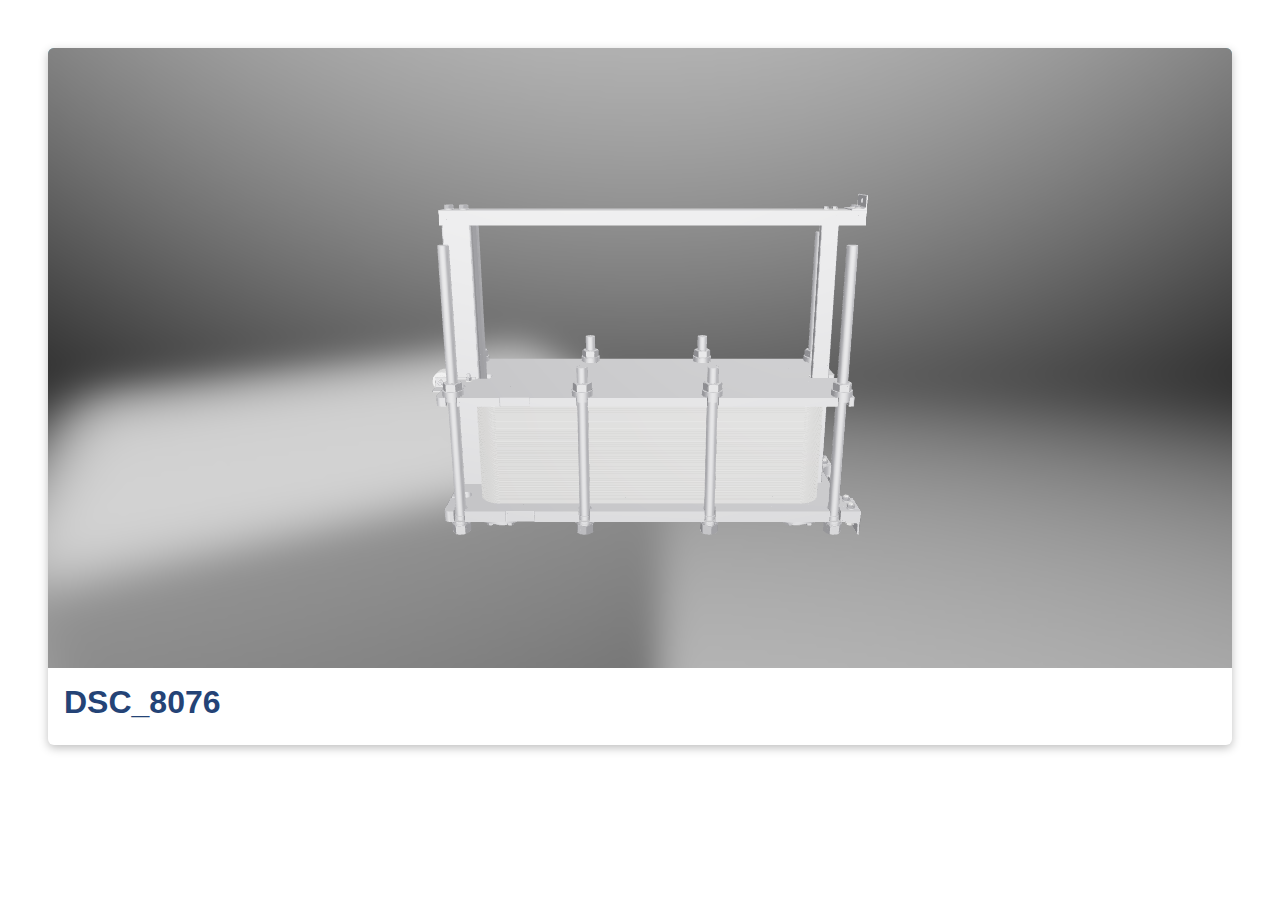
<file: DSC_8076/index.html>
<!DOCTYPE html>
<html lang="en">
  <head>
    <title> Danfoss </title>
    <meta charset="utf-8">
    <meta http-equiv="X-UA-Compatible" content="IE=edge">
    <meta name="viewport" content="width=device-width, initial-scale=1">

    <link rel="stylesheet" href="demo-styles.css">
    
    <!-- The following libraries and polyfills are recommended to maximize browser support -->
    <!-- NOTE: you must adjust the paths as appropriate for your project -->
    
    <!-- 🚨 REQUIRED: Web Components polyfill to support Edge and Firefox < 63 -->
    <script src="js/webcomponents-loader.js"></script>

    <!-- 💁 OPTIONAL: Intersection Observer polyfill for better performance in Safari and IE11 -->
    <script src="js/intersection-observer.js"></script>

    <!-- 💁 OPTIONAL: Resize Observer polyfill improves resize behavior in non-Chrome browsers -->
    <script src="js/ResizeObserver.js"></script>
    
    <!-- 💁 OPTIONAL: The :focus-visible polyfill removes the focus ring for some input types -->
    <script src="js/focus-visible.js" defer></script>

  </head> 
<body>
  <div id="card">
    <!-- All you need to put beautiful, interactive 3D content on your site: -->
	  
	 
	  
	  
	  
	  
	  
	  
	  
	  
  <model-viewer src="Model/DSC_8076.gltf"
		ar-modes="webxr scene-viewer quick-look" 
                  ios-src="Model/DSC_8076.usdz"
                  alt=""
                  shadow-intensity="0"
				 
                                 camera-controls
				  camera-orbit="90deg 75deg 12m"
				  safari chrome
                                   ar
				   ar-scale=""
				   skybox-image="Images/Background03.hdr"
				  poster="Images/Poster.png">
	  <div id="error" class="hide">AR is not supported on this device</div>
    </model-viewer>
    <script>
  document.querySelector("#model-viewer").addEventListener('ar-status', (event) => {
    if(event.detail.status === 'failed'){
      const error = document.querySelector("#error");
      error.classList.remove('hide');
      error.addEventListener('transitionend',(event) => {
        error.classList.add('hide');
      });
    }
  });
</script>
<style>
  #error {
    background-color: #ffffffdd;
    border-radius: 16px;
    padding: 16px;
    position: absolute;
    left: 50%;
    top: 50%;
    transform: translate3d(-50%, -50%, 0);
    transition: opacity 0.3s;
  }
  #error.hide {
    opacity: 0;
    visibility: hidden;
    transition: visibility 2s, opacity 1s 1s;
  }
</style>
	  
<section class="attribution">
      <h1> DSC_8076 </h1>
        </div>
        <!-- 💁 Include both scripts below to support all browsers! -->

  <!-- Loads <model-viewer> for modern browsers: -->
  <script type="module"
      src="js/model-viewer.js">
  </script>

  <!-- Loads <model-viewer> for old browsers like IE11: -->
  <script nomodule
      src="js/model-viewer-legacy.js">
  </script>

  

</body>
</html>
</file>
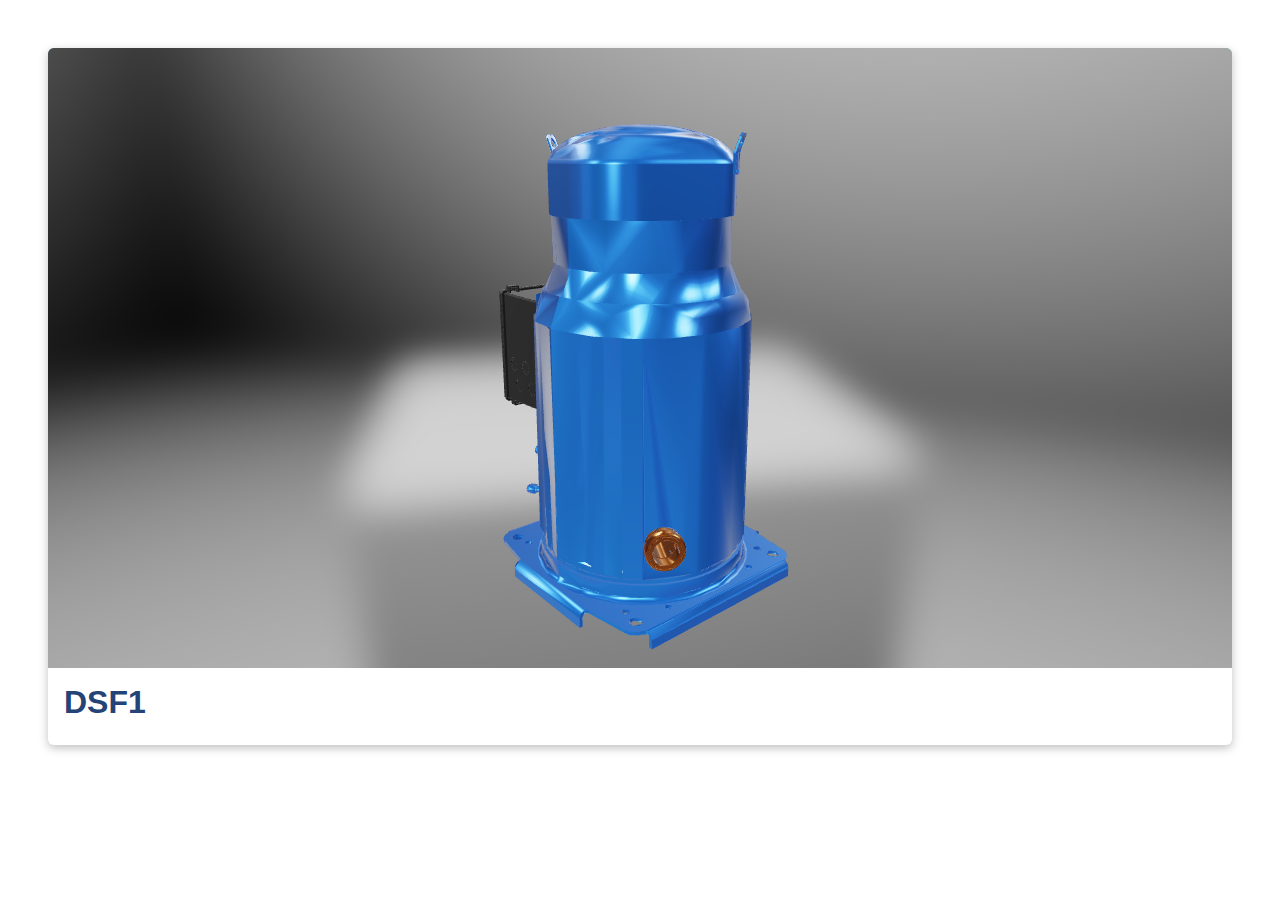
<file: DSF_Check_Check_one/index.html>
<!DOCTYPE html>
<html lang="en">
  <head>
    <title> Danfoss </title>
    <meta charset="utf-8">
    <meta http-equiv="X-UA-Compatible" content="IE=edge">
    <meta name="viewport" content="width=device-width, initial-scale=1">

    <link rel="stylesheet" href="demo-styles.css">
    
    <!-- The following libraries and polyfills are recommended to maximize browser support -->
    <!-- NOTE: you must adjust the paths as appropriate for your project -->
    
    <!-- 🚨 REQUIRED: Web Components polyfill to support Edge and Firefox < 63 -->
    <script src="js/webcomponents-loader.js"></script>

    <!-- 💁 OPTIONAL: Intersection Observer polyfill for better performance in Safari and IE11 -->
    <script src="js/intersection-observer.js"></script>

    <!-- 💁 OPTIONAL: Resize Observer polyfill improves resize behavior in non-Chrome browsers -->
    <script src="js/ResizeObserver.js"></script>
    
    <!-- 💁 OPTIONAL: The :focus-visible polyfill removes the focus ring for some input types -->
    <script src="js/focus-visible.js" defer></script>

  </head> 
<body>
  <div id="card">
    <!-- All you need to put beautiful, interactive 3D content on your site: -->
    <model-viewer src="Model/DSF3.glb"
                  ios-src="Model/DSF3.usdz"
                  alt=""
                  shadow-intensity="0"
				 ar-modes = "quick-look scene-viewer webxr"
                  camera-controls
				  camera-orbit="110deg 75deg 5m"
				  safari chrome
                   ar
				   ar-scale=""
				   skybox-image="Images/Background03.hdr"
				  poster="Images/Poster.png">
    </model-viewer>
    <section class="attribution">
      <h1> DSF1 </h1>
        </div>
        <!-- 💁 Include both scripts below to support all browsers! -->

  <!-- Loads <model-viewer> for modern browsers: -->
  <script type="module"
      src="js/model-viewer.js">
  </script>

  <!-- Loads <model-viewer> for old browsers like IE11: -->
  <script nomodule
      src="js/model-viewer-legacy.js">
  </script>
  
  

</body>
</html>
</file>
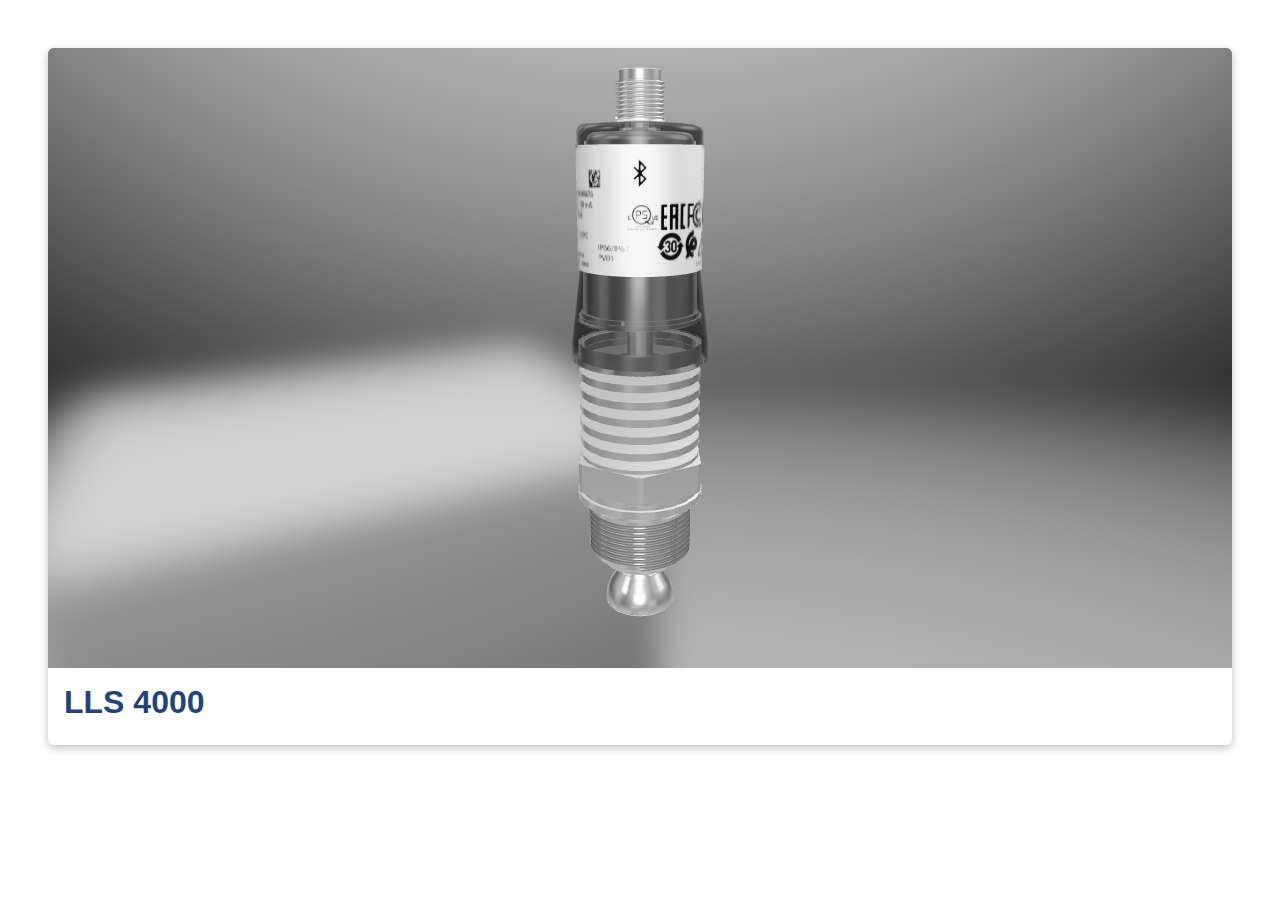
<file: LLS-4000_Output_iosError/index.html>
<!DOCTYPE html>
<html lang="en">
  <head>
    <title> Danfoss </title>
    <meta charset="utf-8">
    <meta http-equiv="X-UA-Compatible" content="IE=edge">
    <meta name="viewport" content="width=device-width, initial-scale=1">

    <link rel="stylesheet" href="demo-styles.css">
    
    <!-- The following libraries and polyfills are recommended to maximize browser support -->
    <!-- NOTE: you must adjust the paths as appropriate for your project -->
    
    <!-- 🚨 REQUIRED: Web Components polyfill to support Edge and Firefox < 63 -->
    <script src="js/webcomponents-loader.js"></script>

    <!-- 💁 OPTIONAL: Intersection Observer polyfill for better performance in Safari and IE11 -->
    <script src="js/intersection-observer.js"></script>

    <!-- 💁 OPTIONAL: Resize Observer polyfill improves resize behavior in non-Chrome browsers -->
    <script src="js/ResizeObserver.js"></script>
    
    <!-- 💁 OPTIONAL: The :focus-visible polyfill removes the focus ring for some input types -->
    <script src="js/focus-visible.js" defer></script>

  </head> 
<body>
  <div id="card">
    <!-- All you need to put beautiful, interactive 3D content on your site: -->
    <model-viewer src="Model/LLS-4000_02.gltf"
                  ios-src="Model/LLS-4000_02.usdz"
                  alt=""
                  shadow-intensity="0"
				  quick-look scene-viewer webxr
                  camera-controls
				  camera-orbit="90deg 75deg 12m"
				  safari chrome
                   ar
				   ar-scale=""
				   skybox-image="Images/Background03.hdr"
				  poster="Images/Poster.png">
    </model-viewer>
    <section class="attribution">
      <h1> LLS 4000 </h1>
        </div>
        <!-- 💁 Include both scripts below to support all browsers! -->

  <!-- Loads <model-viewer> for modern browsers: -->
  <script type="module"
      src="js/model-viewer.js">
  </script>

  <!-- Loads <model-viewer> for old browsers like IE11: -->
  <script nomodule
      src="js/model-viewer-legacy.js">
  </script>

  

</body>
</html>
</file>
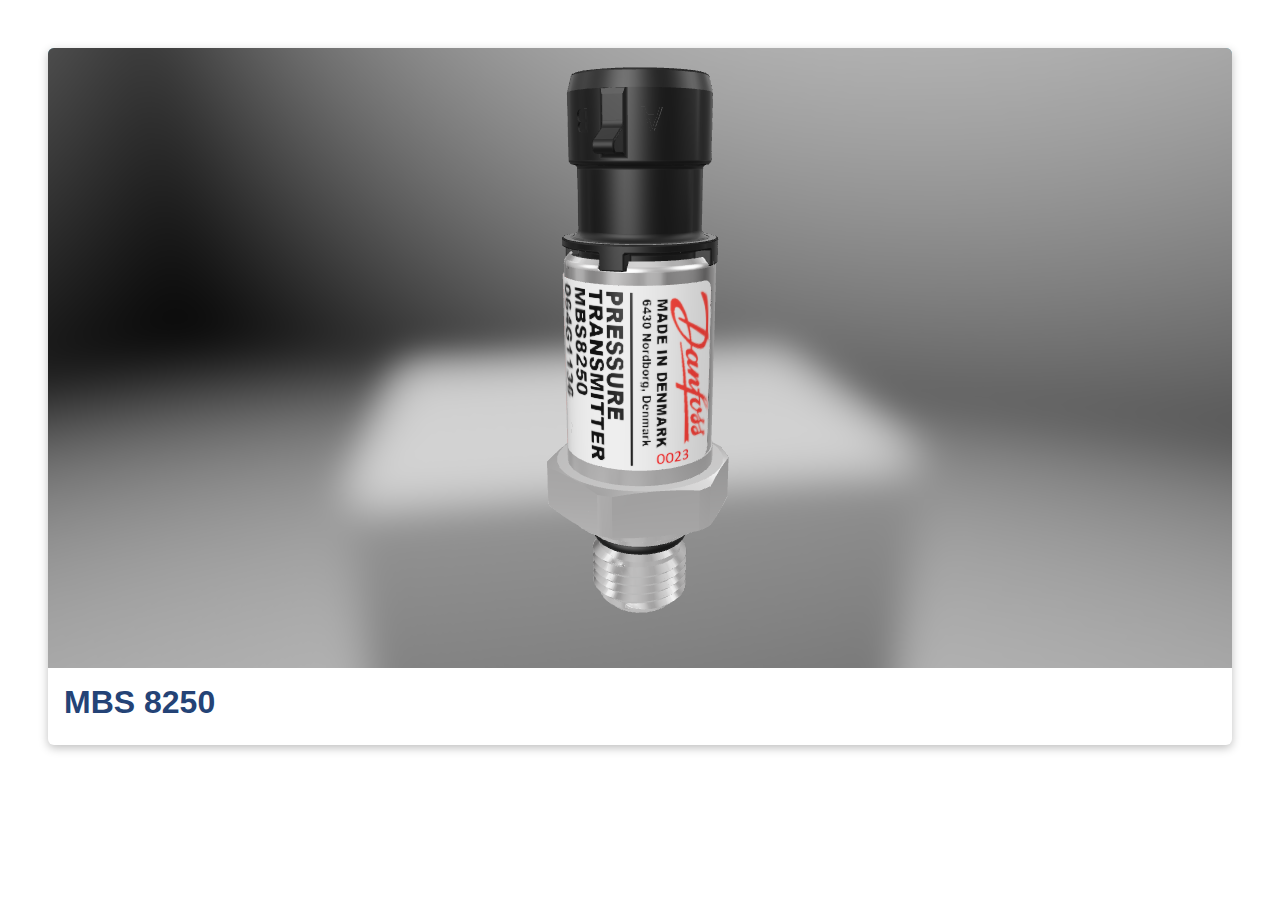
<file: MBS 8250_Check/index.html>
<!DOCTYPE html>
<html lang="en">
  <head>
    <title> Danfoss </title>
    <meta charset="utf-8">
    <meta http-equiv="X-UA-Compatible" content="IE=edge">
    <meta name="viewport" content="width=device-width, initial-scale=1">

    <link rel="stylesheet" href="demo-styles.css">
    
    <!-- The following libraries and polyfills are recommended to maximize browser support -->
    <!-- NOTE: you must adjust the paths as appropriate for your project -->
    
    <!-- 🚨 REQUIRED: Web Components polyfill to support Edge and Firefox < 63 -->
    <script src="js/webcomponents-loader.js"></script>

    <!-- 💁 OPTIONAL: Intersection Observer polyfill for better performance in Safari and IE11 -->
    <script src="js/intersection-observer.js"></script>

    <!-- 💁 OPTIONAL: Resize Observer polyfill improves resize behavior in non-Chrome browsers -->
    <script src="js/ResizeObserver.js"></script>
    
    <!-- 💁 OPTIONAL: The :focus-visible polyfill removes the focus ring for some input types -->
    <script src="js/focus-visible.js" defer></script>

  </head> 
<body>
  <div id="card">
    <!-- All you need to put beautiful, interactive 3D content on your site: -->
    <model-viewer src="Model/MBS 8250.glb"
                  ios-src="Model/MBS 8250.usdz"
                  alt=""
                  shadow-intensity="0"
				 ar-modes = "quick-look scene-viewer webxr"
                  camera-controls
				  camera-orbit="110deg 75deg 5m"
				  safari chrome
                   ar
				   ar-scale=""
				   skybox-image="Images/Background03.hdr"
				  poster="Images/Poster.png">
    </model-viewer>
    <section class="attribution">
      <h1> MBS 8250 </h1>
        </div>
        <!-- 💁 Include both scripts below to support all browsers! -->

  <!-- Loads <model-viewer> for modern browsers: -->
  <script type="module"
      src="js/model-viewer.js">
  </script>

  <!-- Loads <model-viewer> for old browsers like IE11: -->
  <script nomodule
      src="js/model-viewer-legacy.js">
  </script>
  
  

</body>
</html>
</file>
<file: DSC_8076/demo-styles.css>
body {
  margin: 3em;
  padding: 0;
  font-family: Google Sans, Noto, Roboto, Helvetica Neue, sans-serif;
  color: #244376;
}


#card {
  margin: 3em auto;
  display: flex;
  flex-direction: column;
  max-width: 1800px;
  border-radius: 6px;
  box-shadow: 0 3px 10px rgba(0, 0, 0, 0.25);
  overflow: hidden;
}

model-viewer {
  width: 100%;
  height: 620px;
  background-color: #70BCD1;
}

.attribution {
  display: flex;
  flex-direction: row;
  justify-content: space-between;
  margin: 1em;
}

.attribution h1 {
  margin: 0 0 0.25em;
}

.attribution img {
  opacity: 0.5;
  height: 2em;
}

.attribution .cc {
  flex-shrink: 0;
  text-decoration: none;
}

footer {
  display: flex;
  flex-direction: column;
  max-width: 600px;
  margin: auto;
  text-align: center;
  font-style: italic;
  line-height: 1.5em;
}
</file>
<file: DSF_Check_Check_one/demo-styles.css>
body {
  margin: 3em;
  padding: 0;
  font-family: Google Sans, Noto, Roboto, Helvetica Neue, sans-serif;
  color: #244376;
}


#card {
  margin: 3em auto;
  display: flex;
  flex-direction: column;
  max-width: 1800px;
  border-radius: 6px;
  box-shadow: 0 3px 10px rgba(0, 0, 0, 0.25);
  overflow: hidden;
}

model-viewer {
  width: 100%;
  height: 620px;
  background-color: #70BCD1;
}

.attribution {
  display: flex;
  flex-direction: row;
  justify-content: space-between;
  margin: 1em;
}

.attribution h1 {
  margin: 0 0 0.25em;
}

.attribution img {
  opacity: 0.5;
  height: 2em;
}

.attribution .cc {
  flex-shrink: 0;
  text-decoration: none;
}

footer {
  display: flex;
  flex-direction: column;
  max-width: 600px;
  margin: auto;
  text-align: center;
  font-style: italic;
  line-height: 1.5em;
}
</file>
<file: LLS-4000_Output_iosError/demo-styles.css>
body {
  margin: 3em;
  padding: 0;
  font-family: Google Sans, Noto, Roboto, Helvetica Neue, sans-serif;
  color: #244376;
}


#card {
  margin: 3em auto;
  display: flex;
  flex-direction: column;
  max-width: 1800px;
  border-radius: 6px;
  box-shadow: 0 3px 10px rgba(0, 0, 0, 0.25);
  overflow: hidden;
}

model-viewer {
  width: 100%;
  height: 620px;
  background-color: #70BCD1;
}

.attribution {
  display: flex;
  flex-direction: row;
  justify-content: space-between;
  margin: 1em;
}

.attribution h1 {
  margin: 0 0 0.25em;
}

.attribution img {
  opacity: 0.5;
  height: 2em;
}

.attribution .cc {
  flex-shrink: 0;
  text-decoration: none;
}

footer {
  display: flex;
  flex-direction: column;
  max-width: 600px;
  margin: auto;
  text-align: center;
  font-style: italic;
  line-height: 1.5em;
}
</file>
<file: MBS 8250_Check/demo-styles.css>
body {
  margin: 3em;
  padding: 0;
  font-family: Google Sans, Noto, Roboto, Helvetica Neue, sans-serif;
  color: #244376;
}


#card {
  margin: 3em auto;
  display: flex;
  flex-direction: column;
  max-width: 1800px;
  border-radius: 6px;
  box-shadow: 0 3px 10px rgba(0, 0, 0, 0.25);
  overflow: hidden;
}

model-viewer {
  width: 100%;
  height: 620px;
  background-color: #70BCD1;
}

.attribution {
  display: flex;
  flex-direction: row;
  justify-content: space-between;
  margin: 1em;
}

.attribution h1 {
  margin: 0 0 0.25em;
}

.attribution img {
  opacity: 0.5;
  height: 2em;
}

.attribution .cc {
  flex-shrink: 0;
  text-decoration: none;
}

footer {
  display: flex;
  flex-direction: column;
  max-width: 600px;
  margin: auto;
  text-align: center;
  font-style: italic;
  line-height: 1.5em;
}
</file>
